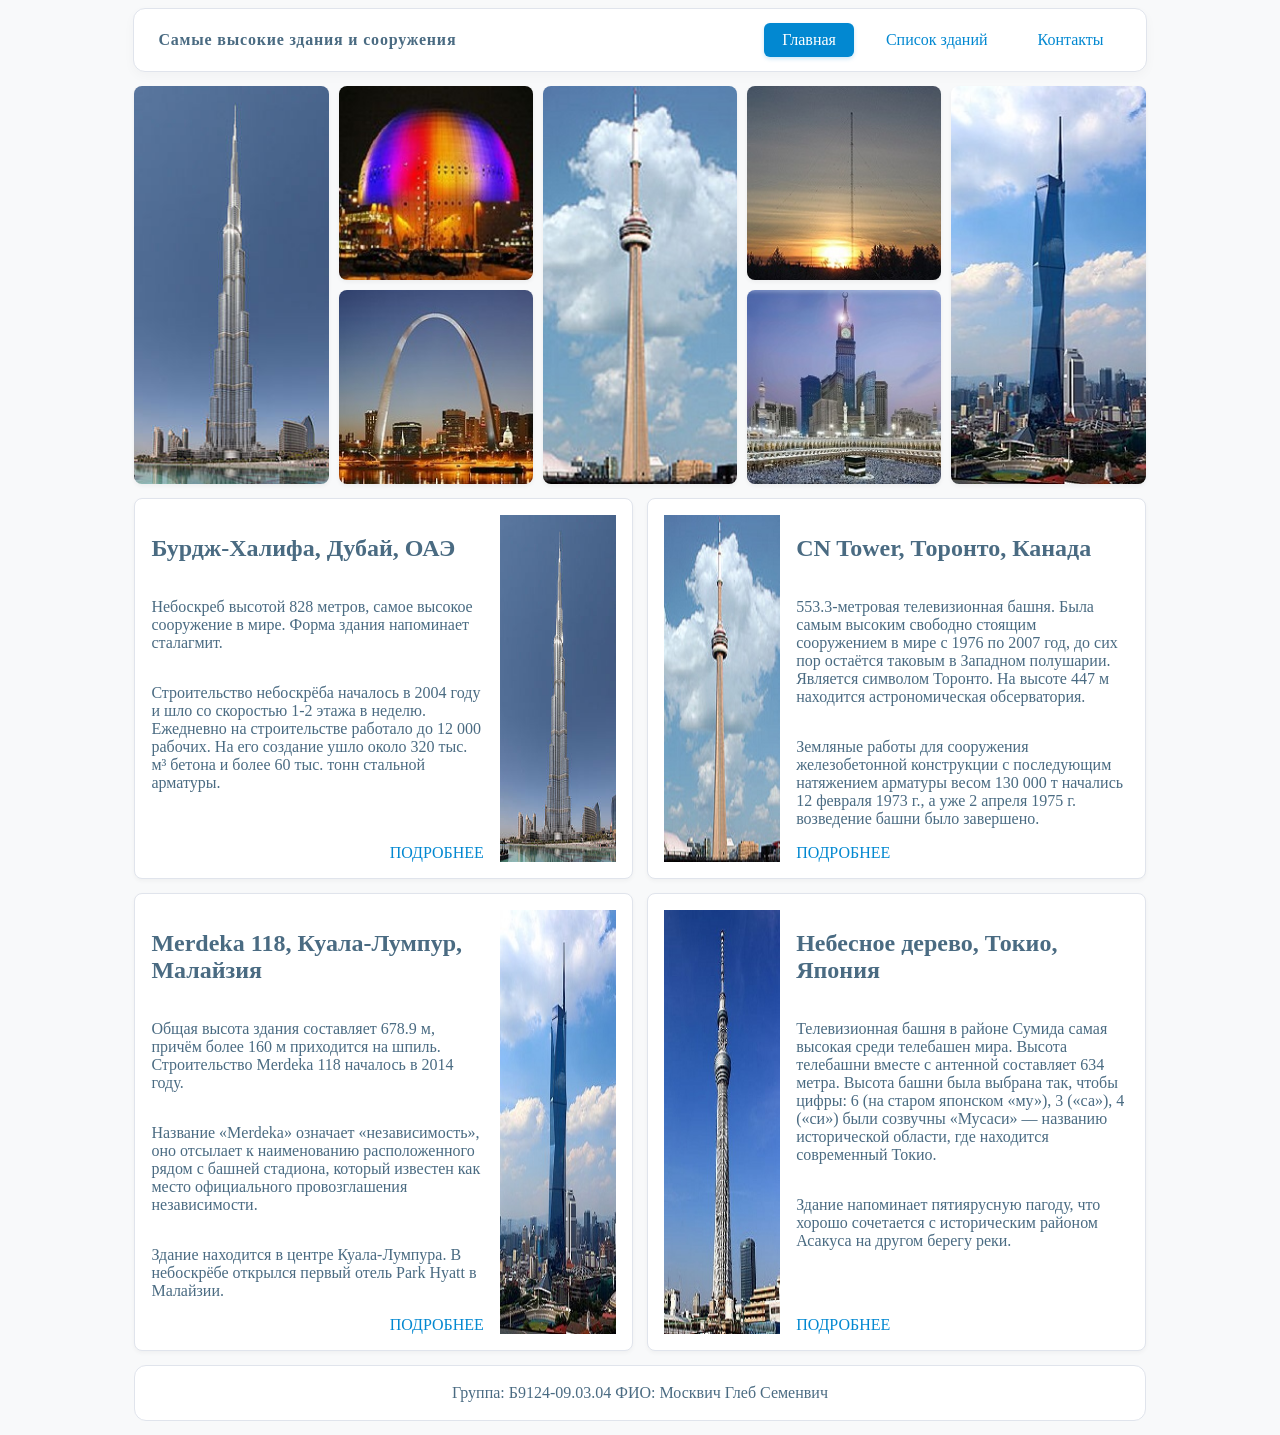
<file: Lab3/index.html>
<!DOCTYPE html>
<html lang="ru">
    <head>
        <meta charset="utf-8">
        <title>Лабораторная работа 3</title>
        <link rel="stylesheet" href="style.css">
    </head>
    <body>
        <header>
            <div class="navbar">
                <div class="navbar-title">
                    Самые высокие здания и сооружения
                </div>
                <nav>
                    <a href="#" class="nav-btn active">Главная</a>
                    <a href="#" class="nav-btn">Список зданий</a>
                    <a href="#" class="nav-btn">Контакты</a>
                </nav>
            </div>
      </header>

      <!-- Галерея -->
      <div class="gallery">
        <!-- Строка 1 -->
        <div class="gallery-item tall">
          <img src="images/image_1.jpg" alt="Бурдж-Халифа, ОАЭ" title="Бурдж-Халифа, ОАЭ">
        </div>
        <div class="gallery-item">
          <img src="images/image_2.jpg" alt="Авичи-арена, Швеция" title="Авичи-арена, Швеция">
        </div>
        <div class="gallery-item tall">
          <img src="images/image_3.jpg" alt="CN Tower, Канада" title="CN Tower, Канада">
        </div>
        <div class="gallery-item">
          <img src="images/image_4.jpg" alt="Интинская радиомачта, Россия" title="Интинская радиомачта, Россия">
        </div>
        <div class="gallery-item tall">
          <img src="images/image_5.jpg" alt="Merdeka 118, Малайзия" title="Merdeka 118, Малайзия">
        </div>

        <!-- Строка 2 -->
        <div class="gallery-item">
          <img src="images/image_6.jpg" alt="Ворота Запада, США" title="Ворота Запада, США">
        </div>
        <div class="gallery-item">
          <img src="images/image_7.jpg" alt="The Clock Towers, Саудовская Аравия" title="The Clock Towers, Саудовская Аравия">
        </div>
      </div>

      <main class="cards-grid">
        <article class="card">
            <div class="card-content">
                <h2 class="card-title">Бурдж-Халифа, Дубай, ОАЭ</h2>
                <p>Небоскреб высотой 828 метров, самое высокое сооружение в мире. Форма здания напоминает сталагмит.</p>
                <p>Строительство небоскрёба началось в 2004 году и шло со скоростью 1-2 этажа в неделю. Ежедневно на строительстве работало до 12 000 рабочих. На его создание ушло около 320 тыс. м³ бетона и более 60 тыс. тонн стальной арматуры.</p>
                <a href="#" class="card-btn">ПОДРОБНЕЕ</a>
            </div>
            <div class="card-image">
                <img src="images/image_1.jpg" alt="Бурдж-Халифа" title="Бурдж-Халифа">
            </div>
        </article>

        <article class="card">
            <div class="card-content">
                <h2 class="card-title">CN Tower, Торонто, Канада</h2>
                <p>553.3-метровая телевизионная башня. Была самым высоким свободно стоящим сооружением в мире с 1976 по 2007 год, до сих пор остаётся таковым в Западном полушарии. Является символом Торонто. На высоте 447 м находится астрономическая обсерватория.</p>
                <p>Земляные работы для сооружения железобетонной конструкции с последующим натяжением арматуры весом 130 000 т начались 12 февраля 1973 г., а уже 2 апреля 1975 г. возведение башни было завершено.</p>
                <a href="#" class="card-btn">ПОДРОБНЕЕ</a>
            </div>
            <div class="card-image">
                <img src="images/image_3.jpg" alt="CN Tower" title="CN Tower">
            </div>
        </article>

        <article class="card">
            <div class="card-content">
                <h2 class="card-title">Merdeka 118, Куала-Лумпур, Малайзия</h2>
                <p>Общая высота здания составляет 678.9 м, причём более 160 м приходится на шпиль. Строительство Merdeka 118 началось в 2014 году.</p>
                <p>Название «Merdeka» означает «независимость», оно отсылает к наименованию расположенного рядом с башней стадиона, который известен как место официального провозглашения независимости.</p>
                <p>Здание находится в центре Куала-Лумпура. В небоскрёбе открылся первый отель Park Hyatt в Малайзии.</p>
                <a href="#" class="card-btn">ПОДРОБНЕЕ</a>
            </div>
            <div class="card-image">
                <img src="images/image_5.jpg" alt="Merdeka 118" title="Merdeka 118">
            </div>
        </article>

        <article class="card">
            <div class="card-content">
                <h2 class="card-title">Небесное дерево, Токио, Япония</h2>
                <p>Телевизионная башня в районе Сумида самая высокая среди телебашен мира. Высота телебашни вместе с антенной составляет 634 метра. Высота башни была выбрана так, чтобы цифры: 6 (на старом японском «му»), 3 («са»), 4 («си») были созвучны «Мусаси» — названию исторической области, где находится современный Токио.</p>
                <p>Здание напоминает пятиярусную пагоду, что хорошо сочетается с историческим районом Асакуса на другом берегу реки.</p>
                <a href="#" class="card-btn">ПОДРОБНЕЕ</a>
            </div>
            <div class="card-image">
                <img src="images/image_8.jpg" alt="Небесное дерево" title="Небесное дерево">
            </div>
        </article>
      </main>

      <footer class="footer">
            <p>Группа: Б9124-09.03.04 ФИО: Москвич Глеб Семенвич</p>
      </footer>
  </body>
</html>
</file>
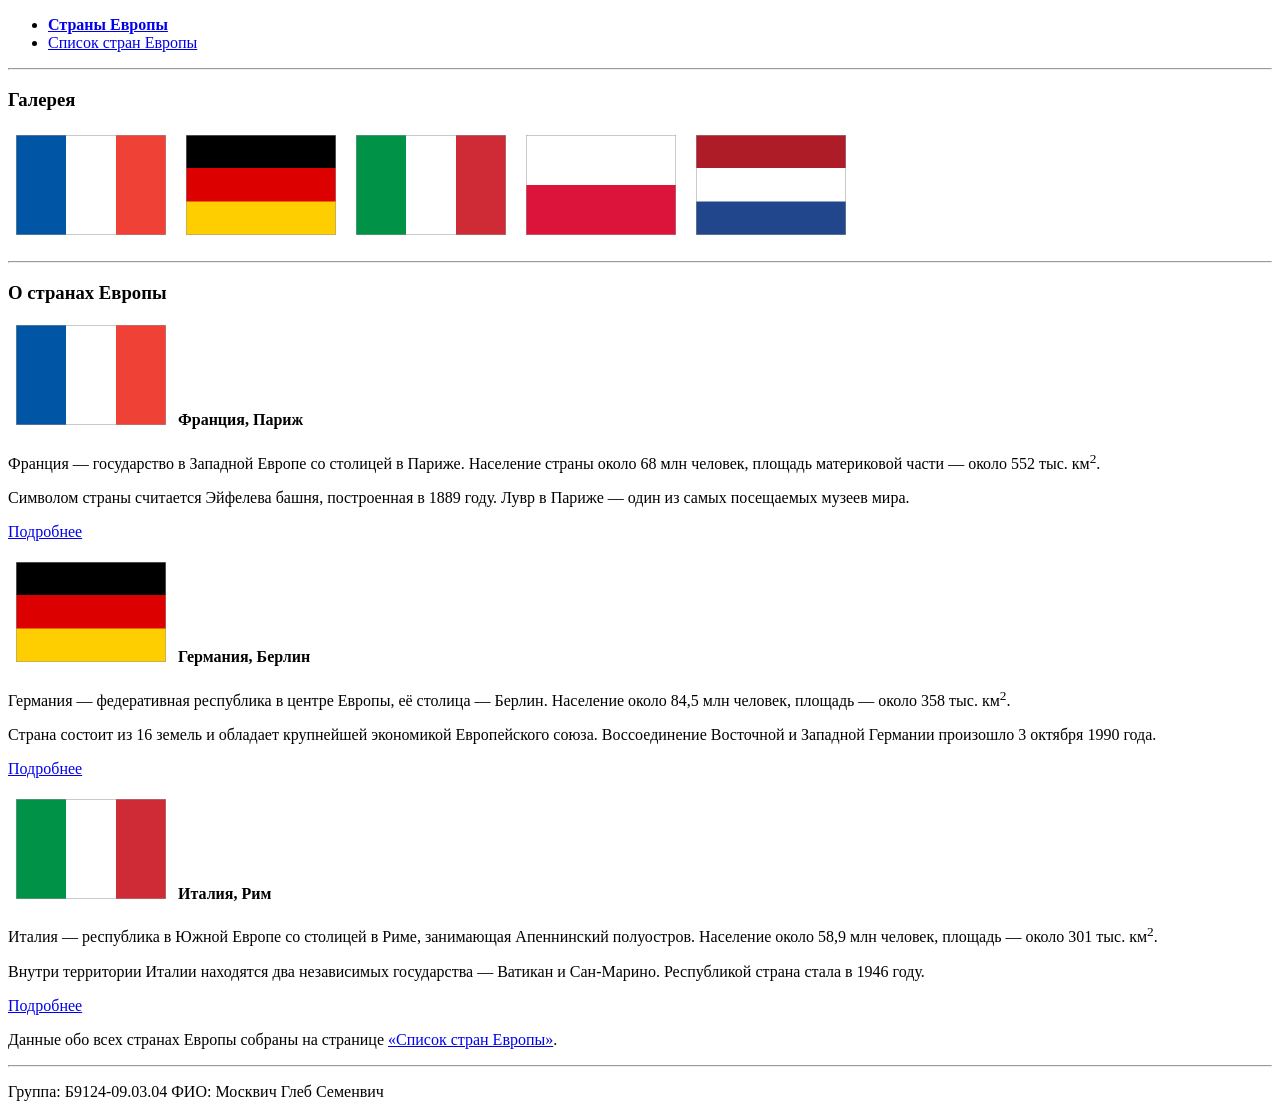
<file: Practic1/index.html>
<!DOCTYPE html>
<html lang="ru">
    <head>
        <meta charset="UTF-8">
        <title>Страны Европы</title>
    </head>
    <body>
        <header>
            <ul>
                <li><a href="index.html"><b>Страны Европы</b></a></li>
                <li><a href="data.html">Список стран Европы</a></li>
            </ul>
        </header>
        <hr>
        <div>
            <h3>Галерея</h3>
            <p>
                <a href="france.html"><img src="images/flag_fr.png" alt="Флаг Франция" title="Франция" width="150" height="100" hspace="8" vspace="6"></a>
                <a href="germany.html"><img src="images/flag_ge.png" alt="Флаг Германия" title="Германия" width="150" height="100" hspace="8" vspace="6"></a>
                <a href="italy.html"><img src="images/flag_it.png"  alt="Флаг Италия" title="Италия" width="150" height="100" hspace="8" vspace="6"></a>
                <a href="#"><img src="images/flag_pl.png" alt="Флаг Польша" title="Польша" width="150" height="100" hspace="8" vspace="6"></a>
                <a href="#"><img src="images/flag_nl.png" alt="Флаг Нидерланды" title="Нидерланды" width="150" height="100" hspace="8" vspace="6"></a>
            </p>
        </div>
        <hr>
        <div>
            <h3>О странах Европы</h3>
            <h4><img src="images/flag_fr.png" alt="Флаг Франция" width="150" height="100" hspace="8"> Франция, Париж</h4>
            <p>
                Франция &mdash; государство в Западной Европе со столицей в Париже. Население страны около 68 млн человек, площадь материковой части &mdash; около 552 тыс. км<sup>2</sup>.
            </p>
            <p>
                Символом страны считается Эйфелева башня, построенная в 1889 году. Лувр в Париже — один из самых посещаемых музеев мира.
            </p>
            <p><a href="france.html">Подробнее</a></p>
            <h4><img src="images/flag_ge.png" alt="Флаг Германия" width="150" height="100" hspace="8"> Германия, Берлин</h4>
            <p>Германия &mdash; федеративная республика в центре Европы, её столица &mdash; Берлин. Население около 84,5 млн человек, площадь &mdash; около 358 тыс. км<sup>2</sup>.</p>
            <p>Страна состоит из 16 земель и обладает крупнейшей экономикой Европейского союза. Воссоединение Восточной и Западной Германии произошло 3 октября 1990 года.</p>
            <p><a href="germany.html">Подробнее</a></p>
            <h4><img src="images/flag_it.png" alt="Флаг Италия" width="150" height="100" hspace="8"> Италия, Рим</h4>
            <p>Италия &mdash; республика в Южной Европе со столицей в Риме, занимающая Апеннинский полуостров. Население около 58,9 млн человек, площадь &mdash; около 301 тыс. км<sup>2</sup>.</p>
            <p>Внутри территории Италии находятся два независимых государства &mdash; Ватикан и Сан-Марино. Республикой страна стала в 1946 году.</p>
            <p><a href="italy.html">Подробнее</a></p>
            <p>Данные обо всех странах Европы собраны на странице <a href="data.html">«Список стран Европы»</a>.</p>
            <hr>
        </div>
        <footer>
            <p>Группа: Б9124-09.03.04 ФИО: Москвич Глеб Семенвич</p>
        </footer>
    </body>
</html>
</file>
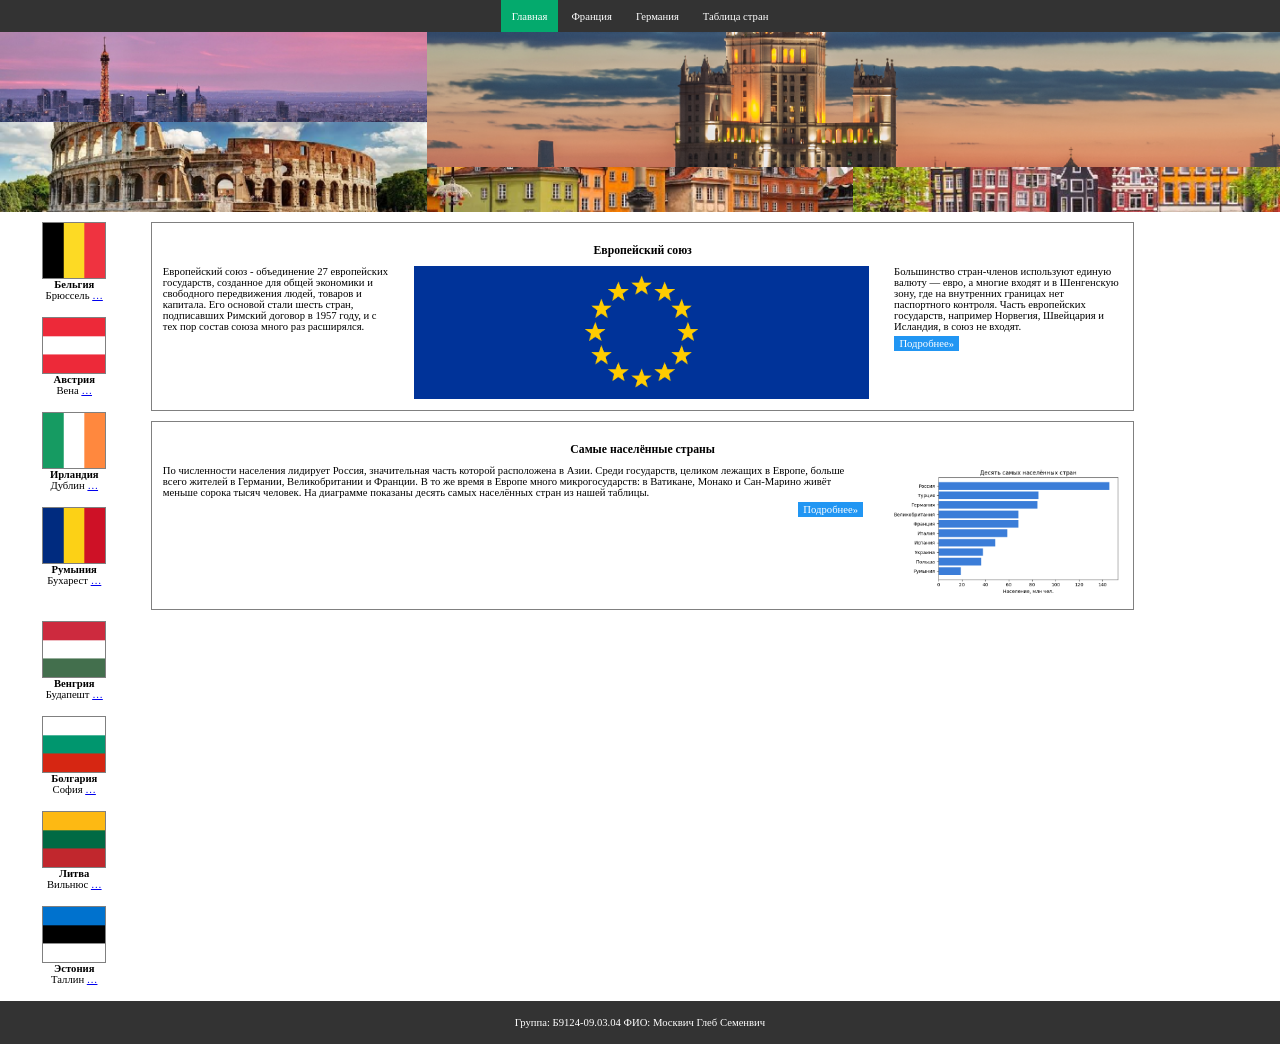
<file: Practic2/index.html>
<!DOCTYPE html>
<html lang="ru">
    <head>
        <meta charset="UTF-8">
        <title>Страны Европы</title>
        <link rel="stylesheet" href="style.css">
    </head>
    <body>
        <header>
            <nav>
                <ul>
                    <li class="active"><a href="index.html">Главная</a></li>
                    <li><a href="#">Франция</a></li>
                    <li><a href="#">Германия</a></li>
                    <li><a href="#">Таблица стран</a></li>
                </ul>
            </nav>
        </header>
        <div class="page">
            <div class="banner">
                <div class="left"><img src="images/ban_fr.png" alt="Франция" width="952" height="200"><img src="images/ban_de.png" alt="Италия" width="952" height="200"></div><div class="right"><img src="images/ban_big.png" alt="Россия" width="1905" height="300"><div class="half"><img src="images/ban_pl.png" alt="Польша" width="952" height="100"></div><div class="half"><img src="images/ban_nl.png" alt="Надерланды" width="952" height="100"></div></div>
            </div>
            <div>
                <aside class="side">
                    <div class="item"><img src="images/side_be.png" alt="Бельгия" width="168" height="148"><b>Бельгия</b>Брюссель <a href="#">…</a></div>
                    <div class="item"><img src="images/side_at.png" alt="Австрия" width="168" height="148"><b>Австрия</b>Вена <a href="#">…</a></div>
                    <div class="item"><img src="images/side_ie.png" alt="Ирландия" width="168" height="148"><b>Ирландия</b>Дублин <a href="#">…</a></div>
                    <div class="item"><img src="images/side_ro.png" alt="Румыния" width="168" height="148"><b>Румыния</b>Бухарест <a href="#">…</a></div>
                </aside>
                <main class="main">
                    <article>
                        <h1>Европейский союз</h1>
                        <div class="cols"><p class="w24">Европейский союз - объединение 27 европейских государств, созданное для общей экономики и свободного передвижения людей, товаров и капитала. Его основой стали шесть стран, подписавших Римский договор в 1957 году, и с тех пор состав союза много раз расширялся.</p><div class="w47"><img src="images/art_eu.png" alt="Европейский союз" width="1228" height="358"></div><div class="w24"><p>Большинство стран-членов используют единую валюту — евро, а многие входят и в Шенгенскую зону, где на внутренних границах нет паспортного контроля. Часть европейских государств, например Норвегия, Швейцария и Исландия, в союз не входят.</p><a class="btn" href="#">Подробнее»</a></div></div>
                    </article>
                    <article>
                    <h1>Самые населённые страны</h1>
                        <div class="cols"><div class="w73"><p>По численности населения лидирует Россия, значительная часть которой расположена в Азии. Среди государств, целиком лежащих в Европе, больше всего жителей в Германии, Великобритании и Франции. В то же время в Европе много микрогосударств: в Ватикане, Монако и Сан-Марино живёт меньше сорока тысяч человек. На диаграмме показаны десять самых населённых стран из нашей таблицы.</p><p class="right-align"><a class="btn" href="#">Подробнее»</a></p></div><div class="w24b"><img src="images/art_pop.png" alt="Диаграмма" width="700" height="400"></div></div>
                    </article>
                </main>
                <aside class="side">
                    <div class="item"><img src="images/side_hu.png" alt="Венгрия" width="168" height="148"><b>Венгрия</b>Будапешт <a href="#">…</a></div>
                    <div class="item"><img src="images/side_bg.png" alt="Болгария" width="168" height="148"><b>Болгария</b>София <a href="#">…</a></div>
                    <div class="item"><img src="images/side_lt.png" alt="Литва" width="168" height="148"><b>Литва</b>Вильнюс <a href="#">…</a></div>
                    <div class="item"><img src="images/side_ee.png" alt="Эстония" width="168" height="148"><b>Эстония</b>Таллин <a href="#">…</a></div>
                </aside>
            </div>
        </div>
        <footer>
            <p>Группа: Б9124-09.03.04 ФИО: Москвич Глеб Семенвич</p>
        </footer>
    </body>
</html>
</file>
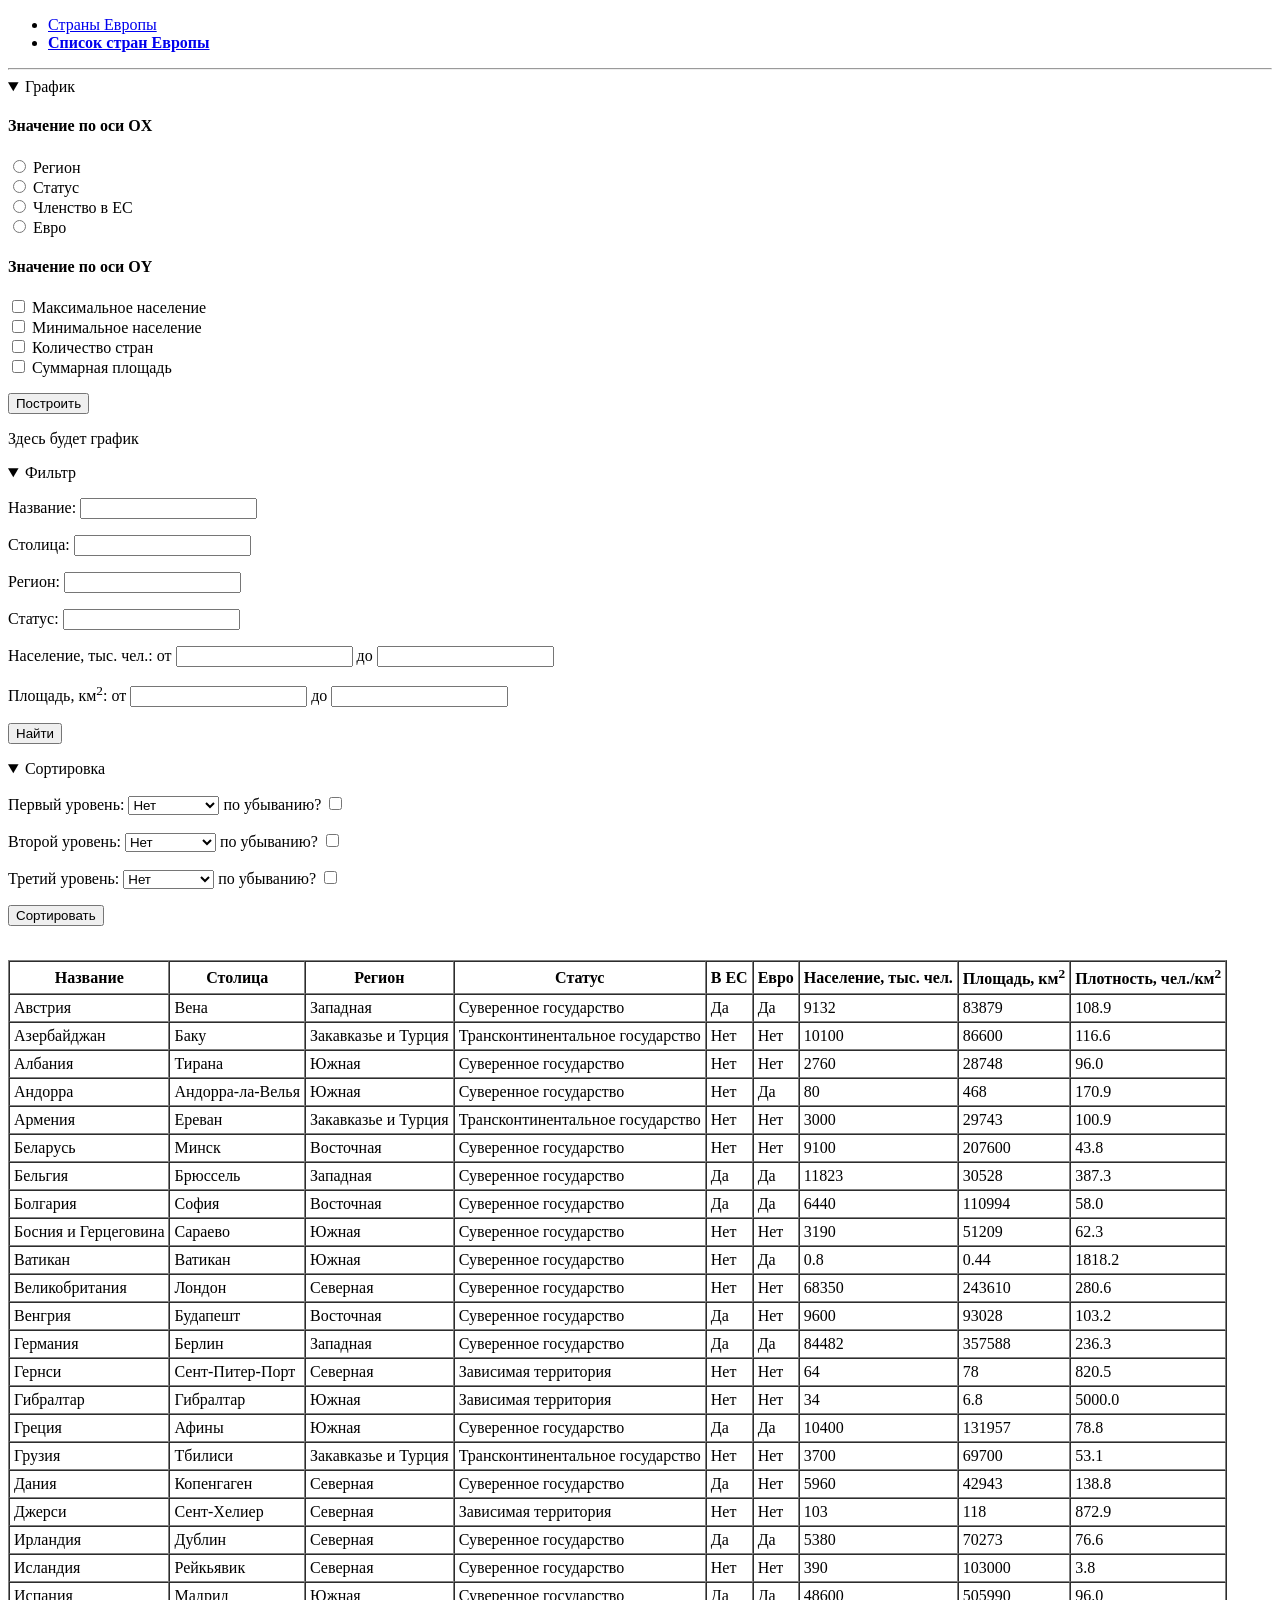
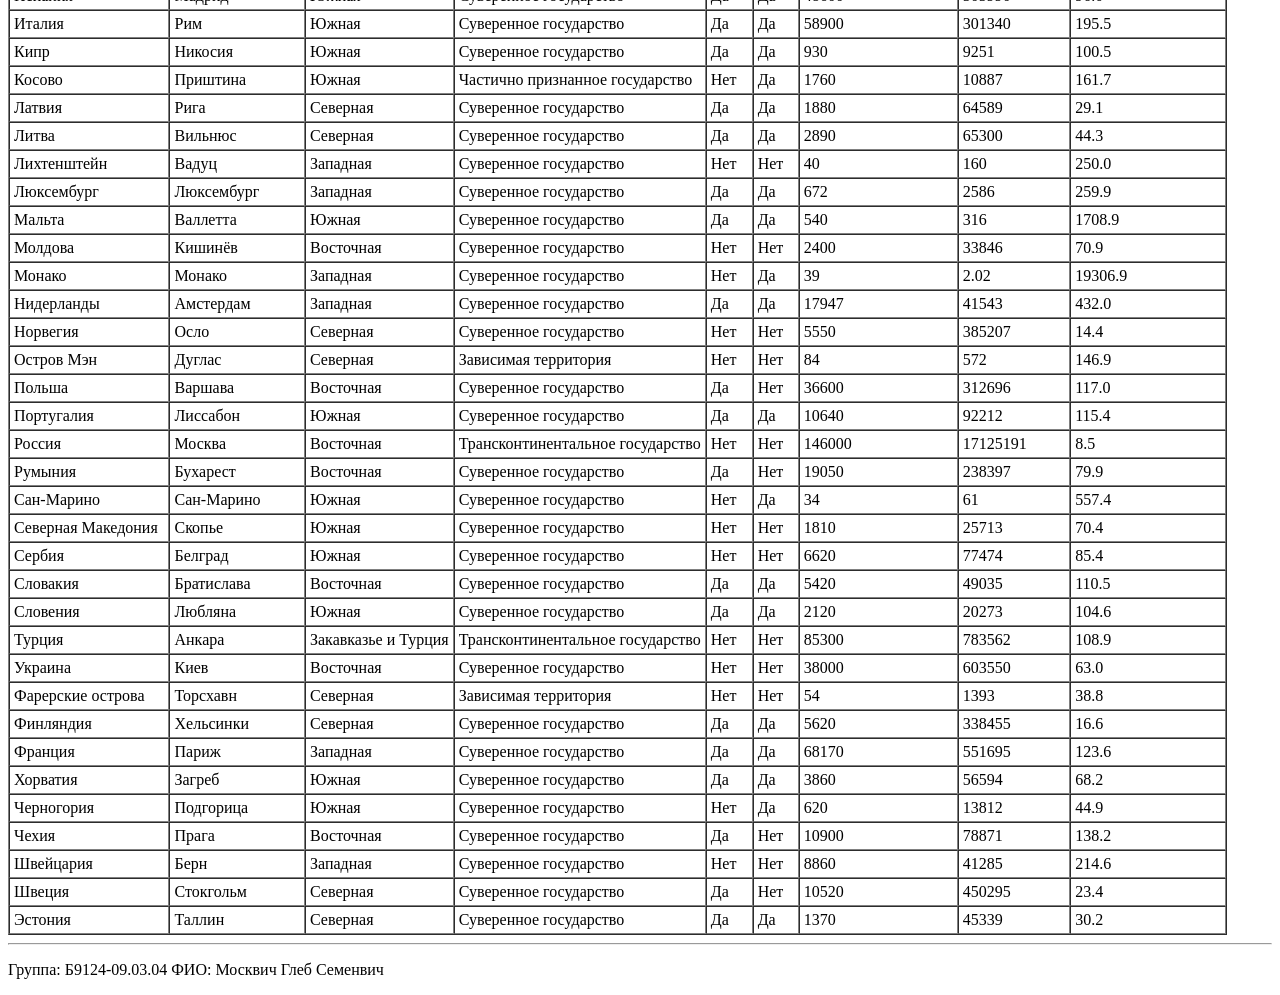
<file: Practic1/data.html>
<!DOCTYPE html>
<html lang="ru">
    <head>
        <meta charset="UTF-8">
        <title>Список стран Европы</title>
    </head>
    <body>
        <header>
            <ul>
                <li><a href="index.html">Страны Европы</a></li>
                <li><a href="data.html"><b>Список стран Европы</b></a></li>
            </ul>
        </header>
        <hr>
        <details open>
            <summary>График</summary>
            <form>
                <h4>Значение по оси OX</h4>
                <p>
                    <label><input type="radio" id="ox" name="ox" value="region"> Регион</label><br>
                    <label><input type="radio" id="ox" name="ox" value="status"> Статус</label><br>
                    <label><input type="radio" id="ox" name="ox" value="eu"> Членство в ЕС</label><br>
                    <label><input type="radio" id="ox" name="ox" value="euro"> Евро</label><br>
                </p>
                <h4>Значение по оси OY</h4>
                <p>
                    <label><input type="checkbox" id="oy" name="oy" value="maxpop"> Максимальное население</label><br>
                    <label><input type="checkbox" id="oy" name="oy" value="minpop"> Минимальное население</label><br>
                    <label><input type="checkbox" id="oy" name="oy" value="count"> Количество стран</label><br>
                    <label><input type="checkbox" id="oy" name="oy" value="area"> Суммарная площадь</label><br>
                </p>
                <p><input type="submit" value="Построить"></p>
            </form>
            <p>Здесь будет график</p>
        </details>
        <details open>
            <summary>Фильтр</summary>
            <form>
                <p><label>Название: <input type="text" id="name" name="name"></label></p>
                <p><label>Столица: <input type="text" id="capital" name="capital"></label></p>
                <p><label>Регион: <input type="text" id="region" name="region"></label></p>
                <p><label>Статус: <input type="text" id="status" name="status"></label></p>
                <p>Население, тыс. чел.: <label>от <input type="number" id="pop_min" name="pop_min" min="0" step="any"></label> <label>до <input type="number" id="pop_max" name="pop_max" min="0" step="any"></label></p>
                <p>Площадь, км<sup>2</sup>: <label>от <input type="number" id="area_min" name="area_min" min="0" step="any"></label> <label>до <input type="number" id="area_max" name="area_max" min="0" step="any"></label></p>
                <p><input type="submit" value="Найти"></p>
            </form>
        </details>
        <details open>
            <summary>Сортировка</summary>
            <form>
                <p><label>Первый уровень: <select name="sort1">
                    <option value="">Нет</option>
                    <option value="name">Название</option>
                    <option value="capital">Столица</option>
                    <option value="region">Регион</option>
                    <option value="status">Статус</option>
                    <option value="population">Население</option>
                    <option value="area">Площадь</option>
                    <option value="density">Плотность</option>
                </select></label> <label>по убыванию? <input type="checkbox" id="desc1" name="desc1" value="1"></label></p>
                <p><label>Второй уровень: <select name="sort2">
                    <option value="">Нет</option>
                    <option value="name">Название</option>
                    <option value="capital">Столица</option>
                    <option value="region">Регион</option>
                    <option value="status">Статус</option>
                    <option value="population">Население</option>
                    <option value="area">Площадь</option>
                    <option value="density">Плотность</option>
                </select></label> <label>по убыванию? <input type="checkbox" id="desc2" name="desc2" value="1"></label></p>
                    <p><label>Третий уровень: <select name="sort3">
                    <option value="">Нет</option>
                    <option value="name">Название</option>
                    <option value="capital">Столица</option>
                    <option value="region">Регион</option>
                    <option value="status">Статус</option>
                    <option value="population">Население</option>
                    <option value="area">Площадь</option>
                    <option value="density">Плотность</option>
                </select></label> <label>по убыванию? <input type="checkbox" id="desc3" name="desc3" value="1"></label></p>
                <p><input type="submit" value="Сортировать"></p>
            </form>
        </details>
        <br>
        <div>
            <table border="1" cellpadding="4" cellspacing="0">
                <thead>
                    <tr><th>Название</th><th>Столица</th><th>Регион</th><th>Статус</th><th>В ЕС</th><th>Евро</th><th>Население, тыс. чел.</th><th>Площадь, км<sup>2</sup></th><th>Плотность, чел./км<sup>2</sup></th></tr>
                </thead>
                <tbody>
                    <tr><td>Австрия</td><td>Вена</td><td>Западная</td><td>Суверенное государство</td><td>Да</td><td>Да</td><td>9132</td><td>83879</td><td>108.9</td></tr>
                    <tr><td>Азербайджан</td><td>Баку</td><td>Закавказье и Турция</td><td>Трансконтинентальное государство</td><td>Нет</td><td>Нет</td><td>10100</td><td>86600</td><td>116.6</td></tr>
                    <tr><td>Албания</td><td>Тирана</td><td>Южная</td><td>Суверенное государство</td><td>Нет</td><td>Нет</td><td>2760</td><td>28748</td><td>96.0</td></tr>
                    <tr><td>Андорра</td><td>Андорра-ла-Велья</td><td>Южная</td><td>Суверенное государство</td><td>Нет</td><td>Да</td><td>80</td><td>468</td><td>170.9</td></tr>
                    <tr><td>Армения</td><td>Ереван</td><td>Закавказье и Турция</td><td>Трансконтинентальное государство</td><td>Нет</td><td>Нет</td><td>3000</td><td>29743</td><td>100.9</td></tr>
                    <tr><td>Беларусь</td><td>Минск</td><td>Восточная</td><td>Суверенное государство</td><td>Нет</td><td>Нет</td><td>9100</td><td>207600</td><td>43.8</td></tr>
                    <tr><td>Бельгия</td><td>Брюссель</td><td>Западная</td><td>Суверенное государство</td><td>Да</td><td>Да</td><td>11823</td><td>30528</td><td>387.3</td></tr>
                    <tr><td>Болгария</td><td>София</td><td>Восточная</td><td>Суверенное государство</td><td>Да</td><td>Да</td><td>6440</td><td>110994</td><td>58.0</td></tr>
                    <tr><td>Босния и Герцеговина</td><td>Сараево</td><td>Южная</td><td>Суверенное государство</td><td>Нет</td><td>Нет</td><td>3190</td><td>51209</td><td>62.3</td></tr>
                    <tr><td>Ватикан</td><td>Ватикан</td><td>Южная</td><td>Суверенное государство</td><td>Нет</td><td>Да</td><td>0.8</td><td>0.44</td><td>1818.2</td></tr>
                    <tr><td>Великобритания</td><td>Лондон</td><td>Северная</td><td>Суверенное государство</td><td>Нет</td><td>Нет</td><td>68350</td><td>243610</td><td>280.6</td></tr>
                    <tr><td>Венгрия</td><td>Будапешт</td><td>Восточная</td><td>Суверенное государство</td><td>Да</td><td>Нет</td><td>9600</td><td>93028</td><td>103.2</td></tr>
                    <tr><td>Германия</td><td>Берлин</td><td>Западная</td><td>Суверенное государство</td><td>Да</td><td>Да</td><td>84482</td><td>357588</td><td>236.3</td></tr>
                    <tr><td>Гернси</td><td>Сент-Питер-Порт</td><td>Северная</td><td>Зависимая территория</td><td>Нет</td><td>Нет</td><td>64</td><td>78</td><td>820.5</td></tr>
                    <tr><td>Гибралтар</td><td>Гибралтар</td><td>Южная</td><td>Зависимая территория</td><td>Нет</td><td>Нет</td><td>34</td><td>6.8</td><td>5000.0</td></tr>
                    <tr><td>Греция</td><td>Афины</td><td>Южная</td><td>Суверенное государство</td><td>Да</td><td>Да</td><td>10400</td><td>131957</td><td>78.8</td></tr>
                    <tr><td>Грузия</td><td>Тбилиси</td><td>Закавказье и Турция</td><td>Трансконтинентальное государство</td><td>Нет</td><td>Нет</td><td>3700</td><td>69700</td><td>53.1</td></tr>
                    <tr><td>Дания</td><td>Копенгаген</td><td>Северная</td><td>Суверенное государство</td><td>Да</td><td>Нет</td><td>5960</td><td>42943</td><td>138.8</td></tr>
                    <tr><td>Джерси</td><td>Сент-Хелиер</td><td>Северная</td><td>Зависимая территория</td><td>Нет</td><td>Нет</td><td>103</td><td>118</td><td>872.9</td></tr>
                    <tr><td>Ирландия</td><td>Дублин</td><td>Северная</td><td>Суверенное государство</td><td>Да</td><td>Да</td><td>5380</td><td>70273</td><td>76.6</td></tr>
                    <tr><td>Исландия</td><td>Рейкьявик</td><td>Северная</td><td>Суверенное государство</td><td>Нет</td><td>Нет</td><td>390</td><td>103000</td><td>3.8</td></tr>
                    <tr><td>Испания</td><td>Мадрид</td><td>Южная</td><td>Суверенное государство</td><td>Да</td><td>Да</td><td>48600</td><td>505990</td><td>96.0</td></tr>
                    <tr><td>Италия</td><td>Рим</td><td>Южная</td><td>Суверенное государство</td><td>Да</td><td>Да</td><td>58900</td><td>301340</td><td>195.5</td></tr>
                    <tr><td>Кипр</td><td>Никосия</td><td>Южная</td><td>Суверенное государство</td><td>Да</td><td>Да</td><td>930</td><td>9251</td><td>100.5</td></tr>
                    <tr><td>Косово</td><td>Приштина</td><td>Южная</td><td>Частично признанное государство</td><td>Нет</td><td>Да</td><td>1760</td><td>10887</td><td>161.7</td></tr>
                    <tr><td>Латвия</td><td>Рига</td><td>Северная</td><td>Суверенное государство</td><td>Да</td><td>Да</td><td>1880</td><td>64589</td><td>29.1</td></tr>
                    <tr><td>Литва</td><td>Вильнюс</td><td>Северная</td><td>Суверенное государство</td><td>Да</td><td>Да</td><td>2890</td><td>65300</td><td>44.3</td></tr>
                    <tr><td>Лихтенштейн</td><td>Вадуц</td><td>Западная</td><td>Суверенное государство</td><td>Нет</td><td>Нет</td><td>40</td><td>160</td><td>250.0</td></tr>
                    <tr><td>Люксембург</td><td>Люксембург</td><td>Западная</td><td>Суверенное государство</td><td>Да</td><td>Да</td><td>672</td><td>2586</td><td>259.9</td></tr>
                    <tr><td>Мальта</td><td>Валлетта</td><td>Южная</td><td>Суверенное государство</td><td>Да</td><td>Да</td><td>540</td><td>316</td><td>1708.9</td></tr>
                    <tr><td>Молдова</td><td>Кишинёв</td><td>Восточная</td><td>Суверенное государство</td><td>Нет</td><td>Нет</td><td>2400</td><td>33846</td><td>70.9</td></tr>
                    <tr><td>Монако</td><td>Монако</td><td>Западная</td><td>Суверенное государство</td><td>Нет</td><td>Да</td><td>39</td><td>2.02</td><td>19306.9</td></tr>
                    <tr><td>Нидерланды</td><td>Амстердам</td><td>Западная</td><td>Суверенное государство</td><td>Да</td><td>Да</td><td>17947</td><td>41543</td><td>432.0</td></tr>
                    <tr><td>Норвегия</td><td>Осло</td><td>Северная</td><td>Суверенное государство</td><td>Нет</td><td>Нет</td><td>5550</td><td>385207</td><td>14.4</td></tr>
                    <tr><td>Остров Мэн</td><td>Дуглас</td><td>Северная</td><td>Зависимая территория</td><td>Нет</td><td>Нет</td><td>84</td><td>572</td><td>146.9</td></tr>
                    <tr><td>Польша</td><td>Варшава</td><td>Восточная</td><td>Суверенное государство</td><td>Да</td><td>Нет</td><td>36600</td><td>312696</td><td>117.0</td></tr>
                    <tr><td>Португалия</td><td>Лиссабон</td><td>Южная</td><td>Суверенное государство</td><td>Да</td><td>Да</td><td>10640</td><td>92212</td><td>115.4</td></tr>
                    <tr><td>Россия</td><td>Москва</td><td>Восточная</td><td>Трансконтинентальное государство</td><td>Нет</td><td>Нет</td><td>146000</td><td>17125191</td><td>8.5</td></tr>
                    <tr><td>Румыния</td><td>Бухарест</td><td>Восточная</td><td>Суверенное государство</td><td>Да</td><td>Нет</td><td>19050</td><td>238397</td><td>79.9</td></tr>
                    <tr><td>Сан-Марино</td><td>Сан-Марино</td><td>Южная</td><td>Суверенное государство</td><td>Нет</td><td>Да</td><td>34</td><td>61</td><td>557.4</td></tr>
                    <tr><td>Северная Македония</td><td>Скопье</td><td>Южная</td><td>Суверенное государство</td><td>Нет</td><td>Нет</td><td>1810</td><td>25713</td><td>70.4</td></tr>
                    <tr><td>Сербия</td><td>Белград</td><td>Южная</td><td>Суверенное государство</td><td>Нет</td><td>Нет</td><td>6620</td><td>77474</td><td>85.4</td></tr>
                    <tr><td>Словакия</td><td>Братислава</td><td>Восточная</td><td>Суверенное государство</td><td>Да</td><td>Да</td><td>5420</td><td>49035</td><td>110.5</td></tr>
                    <tr><td>Словения</td><td>Любляна</td><td>Южная</td><td>Суверенное государство</td><td>Да</td><td>Да</td><td>2120</td><td>20273</td><td>104.6</td></tr>
                    <tr><td>Турция</td><td>Анкара</td><td>Закавказье и Турция</td><td>Трансконтинентальное государство</td><td>Нет</td><td>Нет</td><td>85300</td><td>783562</td><td>108.9</td></tr>
                    <tr><td>Украина</td><td>Киев</td><td>Восточная</td><td>Суверенное государство</td><td>Нет</td><td>Нет</td><td>38000</td><td>603550</td><td>63.0</td></tr>
                    <tr><td>Фарерские острова</td><td>Торсхавн</td><td>Северная</td><td>Зависимая территория</td><td>Нет</td><td>Нет</td><td>54</td><td>1393</td><td>38.8</td></tr>
                    <tr><td>Финляндия</td><td>Хельсинки</td><td>Северная</td><td>Суверенное государство</td><td>Да</td><td>Да</td><td>5620</td><td>338455</td><td>16.6</td></tr>
                    <tr><td>Франция</td><td>Париж</td><td>Западная</td><td>Суверенное государство</td><td>Да</td><td>Да</td><td>68170</td><td>551695</td><td>123.6</td></tr>
                    <tr><td>Хорватия</td><td>Загреб</td><td>Южная</td><td>Суверенное государство</td><td>Да</td><td>Да</td><td>3860</td><td>56594</td><td>68.2</td></tr>
                    <tr><td>Черногория</td><td>Подгорица</td><td>Южная</td><td>Суверенное государство</td><td>Нет</td><td>Да</td><td>620</td><td>13812</td><td>44.9</td></tr>
                    <tr><td>Чехия</td><td>Прага</td><td>Восточная</td><td>Суверенное государство</td><td>Да</td><td>Нет</td><td>10900</td><td>78871</td><td>138.2</td></tr>
                    <tr><td>Швейцария</td><td>Берн</td><td>Западная</td><td>Суверенное государство</td><td>Нет</td><td>Нет</td><td>8860</td><td>41285</td><td>214.6</td></tr>
                    <tr><td>Швеция</td><td>Стокгольм</td><td>Северная</td><td>Суверенное государство</td><td>Да</td><td>Нет</td><td>10520</td><td>450295</td><td>23.4</td></tr>
                    <tr><td>Эстония</td><td>Таллин</td><td>Северная</td><td>Суверенное государство</td><td>Да</td><td>Да</td><td>1370</td><td>45339</td><td>30.2</td></tr>
                </tbody>
            </table>
        </div>
        <hr>
        <footer>
            <p>Группа: Б9124-09.03.04 ФИО: Москвич Глеб Семенвич</p>
        </footer>
    </body>
</html>
</file>
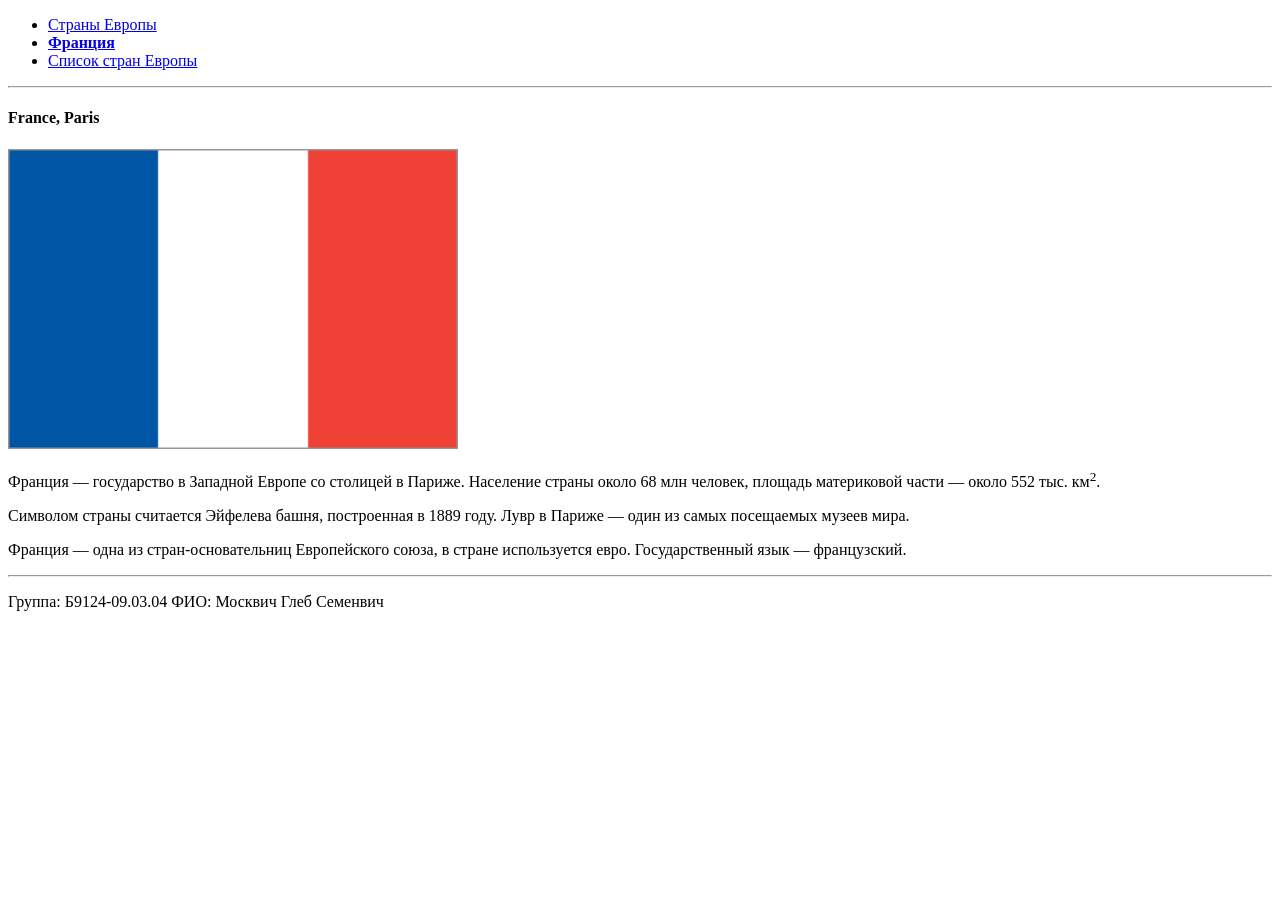
<file: Practic1/france.html>
<!DOCTYPE html>
<html lang="ru">
    <head>
        <meta charset="UTF-8">
        <title>Франция</title>
    </head>
    <body>
        <header>
            <ul>
                <li><a href="index.html">Страны Европы</a></li>
                <li><a href="france.html"><b>Франция</b></a></li>
                <li><a href="data.html">Список стран Европы</a></li>
            </ul>
        </header>
        <hr>
        <h4>France, Paris</h4>
        <img src="images/flag_fr.png" alt="Флаг Франция" width="450" height="300">
        <p>Франция &mdash; государство в Западной Европе со столицей в Париже. Население страны около 68 млн человек, площадь материковой части &mdash; около 552 тыс. км<sup>2</sup>.</p>
        <p>Символом страны считается Эйфелева башня, построенная в 1889 году. Лувр в Париже &mdash; один из самых посещаемых музеев мира.</p>
        <p>Франция &mdash; одна из стран-основательниц Европейского союза, в стране используется евро. Государственный язык &mdash; французский.</p>
        <hr>
        <footer>
            <p>Группа: Б9124-09.03.04 ФИО: Москвич Глеб Семенвич</p>
        </footer>
    </body>
</html>
</file>
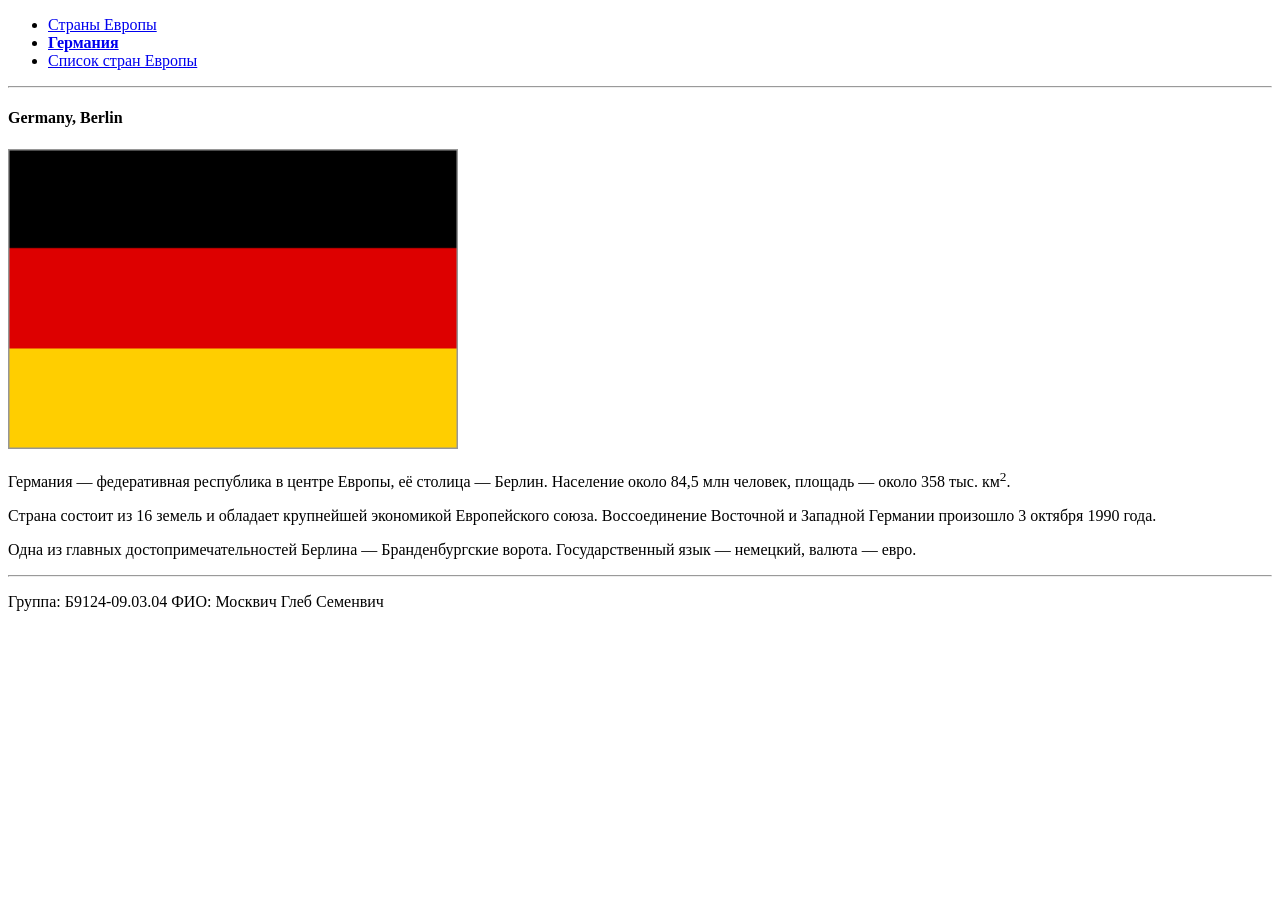
<file: Practic1/germany.html>
<!DOCTYPE html>
<html lang="ru">
    <head>
        <meta charset="UTF-8">
        <title>Германия</title>
    </head>
    <body>
        <ul>
            <li><a href="index.html">Страны Европы</a></li>
            <li><a href="germany.html"><b>Германия</b></a></li>
            <li><a href="data.html">Список стран Европы</a></li>
        </ul>
        <hr>
        <h4>Germany, Berlin</h4>
        <img src="images/flag_ge.png" alt="Флаг Германия" width="450" height="300">
        <p>Германия &mdash; федеративная республика в центре Европы, её столица &mdash; Берлин. Население около 84,5 млн человек, площадь &mdash; около 358 тыс. км<sup>2</sup>.</p>
        <p>Страна состоит из 16 земель и обладает крупнейшей экономикой Европейского союза. Воссоединение Восточной и Западной Германии произошло 3 октября 1990 года.</p>
        <p>Одна из главных достопримечательностей Берлина &mdash; Бранденбургские ворота. Государственный язык &mdash; немецкий, валюта &mdash; евро.</p>
        <hr>
        <footer>
            <p>Группа: Б9124-09.03.04 ФИО: Москвич Глеб Семенвич</p>
        </footer>
    </body>
</html>
</file>
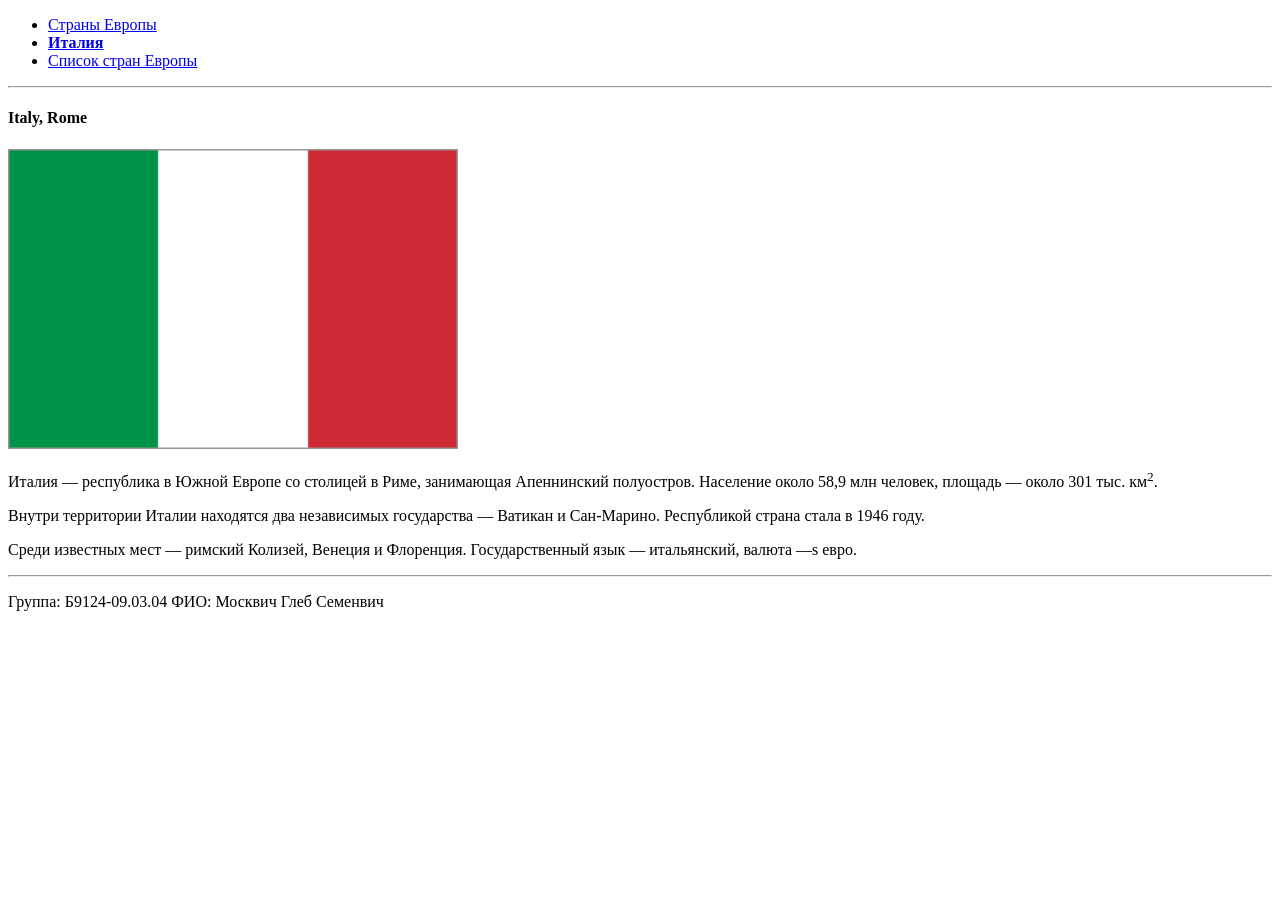
<file: Practic1/italy.html>
<!DOCTYPE html>
<html lang="ru">
    <head>
        <meta charset="UTF-8">
        <title>Италия</title>
    </head>
    <body>
        <header>
            <ul>
                <li><a href="index.html">Страны Европы</a></li>
                <li><a href="italy.html"><b>Италия</b></a></li>
                <li><a href="data.html">Список стран Европы</a></li>
            </ul>
        </header>
        <div>
            <hr>
            <h4>Italy, Rome</h4>
            <img src="images/flag_it.png" alt="Флаг Италия" width="450" height="300">
            <p>Италия &mdash; республика в Южной Европе со столицей в Риме, занимающая Апеннинский полуостров. Население около 58,9 млн человек, площадь &mdash; около 301 тыс. км<sup>2</sup>.</p>
            <p>Внутри территории Италии находятся два независимых государства &mdash; Ватикан и Сан-Марино. Республикой страна стала в 1946 году.</p>
            <p>Среди известных мест &mdash; римский Колизей, Венеция и Флоренция. Государственный язык &mdash; итальянский, валюта &mdash;s евро.</p>
            <hr>
        </div>
        <footer>
            <p>Группа: Б9124-09.03.04 ФИО: Москвич Глеб Семенвич</p>
        </footer>
    </body>
</html>
</file>
<file: Lab3/style.css>
body {
    background-color: #f8f9fa;
}

header {
    width: 80%;
    max-width: 1200px;
    margin: auto;
    background-color: #ffffff;
    border: 1px solid #e0e4ec;
    border-radius: 12px;
    box-shadow: 0px 4px 12px rgba(0, 0, 0, 0.03);
}

.navbar {
    display: flex;
    align-items: center;
    justify-content: space-between;
    padding: 14px 24px;
}

.navbar-title {
    font-weight: bold;
    color: #4a6b82;
    letter-spacing: 0.05em;
}

nav {
    display: flex;
    gap: 14px;
}

.nav-btn {
    text-decoration: none;
    padding: 8px 18px;
    border-radius: 6px;
    color: #0288d1;
}

.nav-btn:hover {
    background-color: rgba(2, 136, 209, 0.06);
}

.nav-btn.active {
    background-color: #0288d1;
    color: #ffffff;
    box-shadow: 0px 2px 4px rgba(2, 136, 209, 0.2);
}

.gallery {
    display: grid;
    width: 80%;
    max-width: 1200px;
    margin: 14px auto;
    grid-template-columns: repeat(5, 1fr);
    gap: 10px;
}

.gallery-item {
    overflow: hidden;
    border-radius: 8px;
    box-shadow: 0px 2px 4px rgba(0, 0, 0, 0.05);
}

.gallery-item.tall {
    grid-row: span 2;
}

.gallery-item img {
    display: block;
    width: 100%;
    height: 100%;
    object-fit: cover;
}

.cards-grid {
    display: grid;
    width: 80%;
    max-width: 1200px;
    margin: 0 auto;
    grid-template-columns: repeat(2, 1fr);
    gap: 14px;
}

.card {
    display: flex;
    gap: 16px;
    padding: 16px;
    background-color: #ffffff;
    border: 1px solid #e0e4ec;
    border-radius: 8px;
    box-shadow: 0px 2px 4px rgba(0, 0, 0, 0.04);
}

.card:nth-child(even) {
    flex-direction: row-reverse;
}

.card-content {
    display: flex;
    flex-direction: column;
    color: #4a6b82;
}

.card-title {
    color: #4a6b82;
}

.card-btn {
    margin-top: auto;
    align-self: flex-end;
    text-decoration: none;
    color: #0288d1;
}

.card:nth-child(even) .card-btn {
    align-self: flex-start;
}

.card-image {
    flex-grow:0;
    flex-shrink: 0;
    flex-basis: 25%;
}

.card-image img {
    display: block;
    width: 100%;
    height: 100%;
}

.footer {
    width: 80%;
    max-width: 1200px;
    margin: 14px auto;
    padding: 14px 24px;
    box-sizing: border-box;
    text-align: center;
    color: #4a6b82;
    background-color: #ffffff;
    border: 1px solid #e0e4ec;
    border-radius: 12px;
}

.footer p {
    margin: 4px 0;
}

@media (max-width: 900px) {
    .navbar {
        flex-direction: column;
        gap: 14px;
    }

    .gallery {
        grid-template-columns: repeat(2, 1fr);
    }

    .cards-grid {
        grid-template-columns: 1fr;
    }

    .card:nth-child(even) {
        flex-direction: row;
    }

    .card:nth-child(even) .card-btn {
        align-self: flex-end;
    }
}
</file>
<file: Practic2/style.css>
html {
    font-size: 0.8333vw;
}
body {
    margin: 0;
}
img {
    display: block;
    width: 100%;
    height: auto;
}

nav {
    background: #333333;
    text-align: center;
}
nav ul {
    margin: 0;
    padding: 0;
    list-style: none;
}
nav li {
    display: inline-block;
}
nav a {
    display: block;
    padding: 1rem;
    color: #fff;
    text-decoration: none;
}
nav .active a {
    background: #04aa6d;
}а

.page {
    width: 90%;
    margin: 0 auto;
}
.banner {
    margin-bottom: 1rem;
}

.left, .right, .half, .side, .main, .cols > * {
    display: inline-block;
    vertical-align: top;
}
.left {
    width: 33.33%;
}
.right {
    width: 66.67%;
}
.half {
    width: 50%;
}
.side {
    width: 11.6%;
    text-align: center;
}
.main {
    width: 76.8%;
}
.item {
    margin-bottom: 1.5rem;
}
.item img {
    width: 42%;
    margin: 0 auto;
    border: 1px solid gray;
}
.item b {
    display: block;
}
article {
    border: 1px solid gray;
    padding: 1rem;
    margin-bottom: 1rem;
}
article h1 {
    text-align: center;
    font-size: 1.1rem;
}
.cols p {
    margin: 0 0 0.5rem;
}
.w24 {
    width: 23.6%;
}
.w47 {
    width: 47.4%;
    margin: 0 2.6%;
}
.w73 {
    width: 73%;
    margin-right: 2.7%;
}
.w24b {
    width: 24.3%;
}
.right-align {
    text-align: right;
}
.btn {
    background: #2196f3;
    color: #ffffff;
    padding: 0.2rem 0.5rem;
    text-decoration: none;
}
footer {
    background: #333333;
    color: #ffffff;
    text-align: center;
    padding: 0.5rem;
}
</file>
